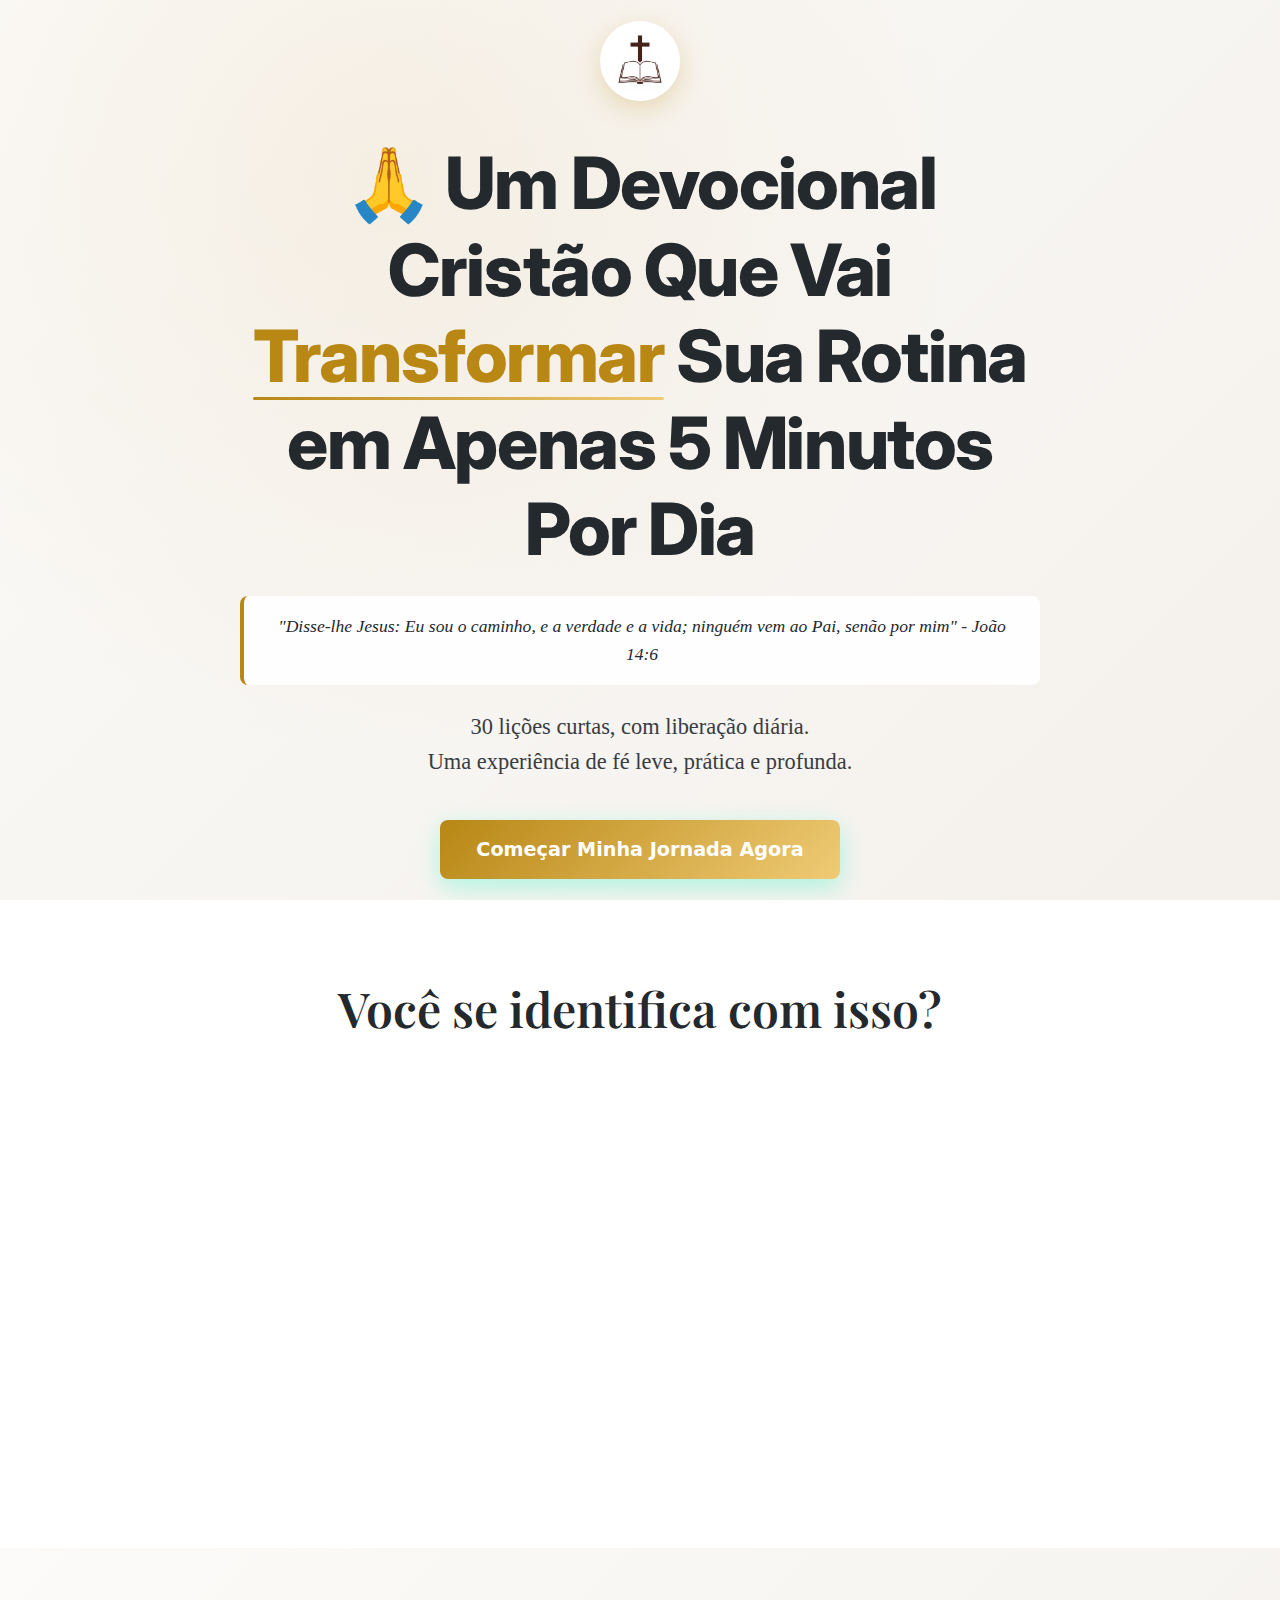
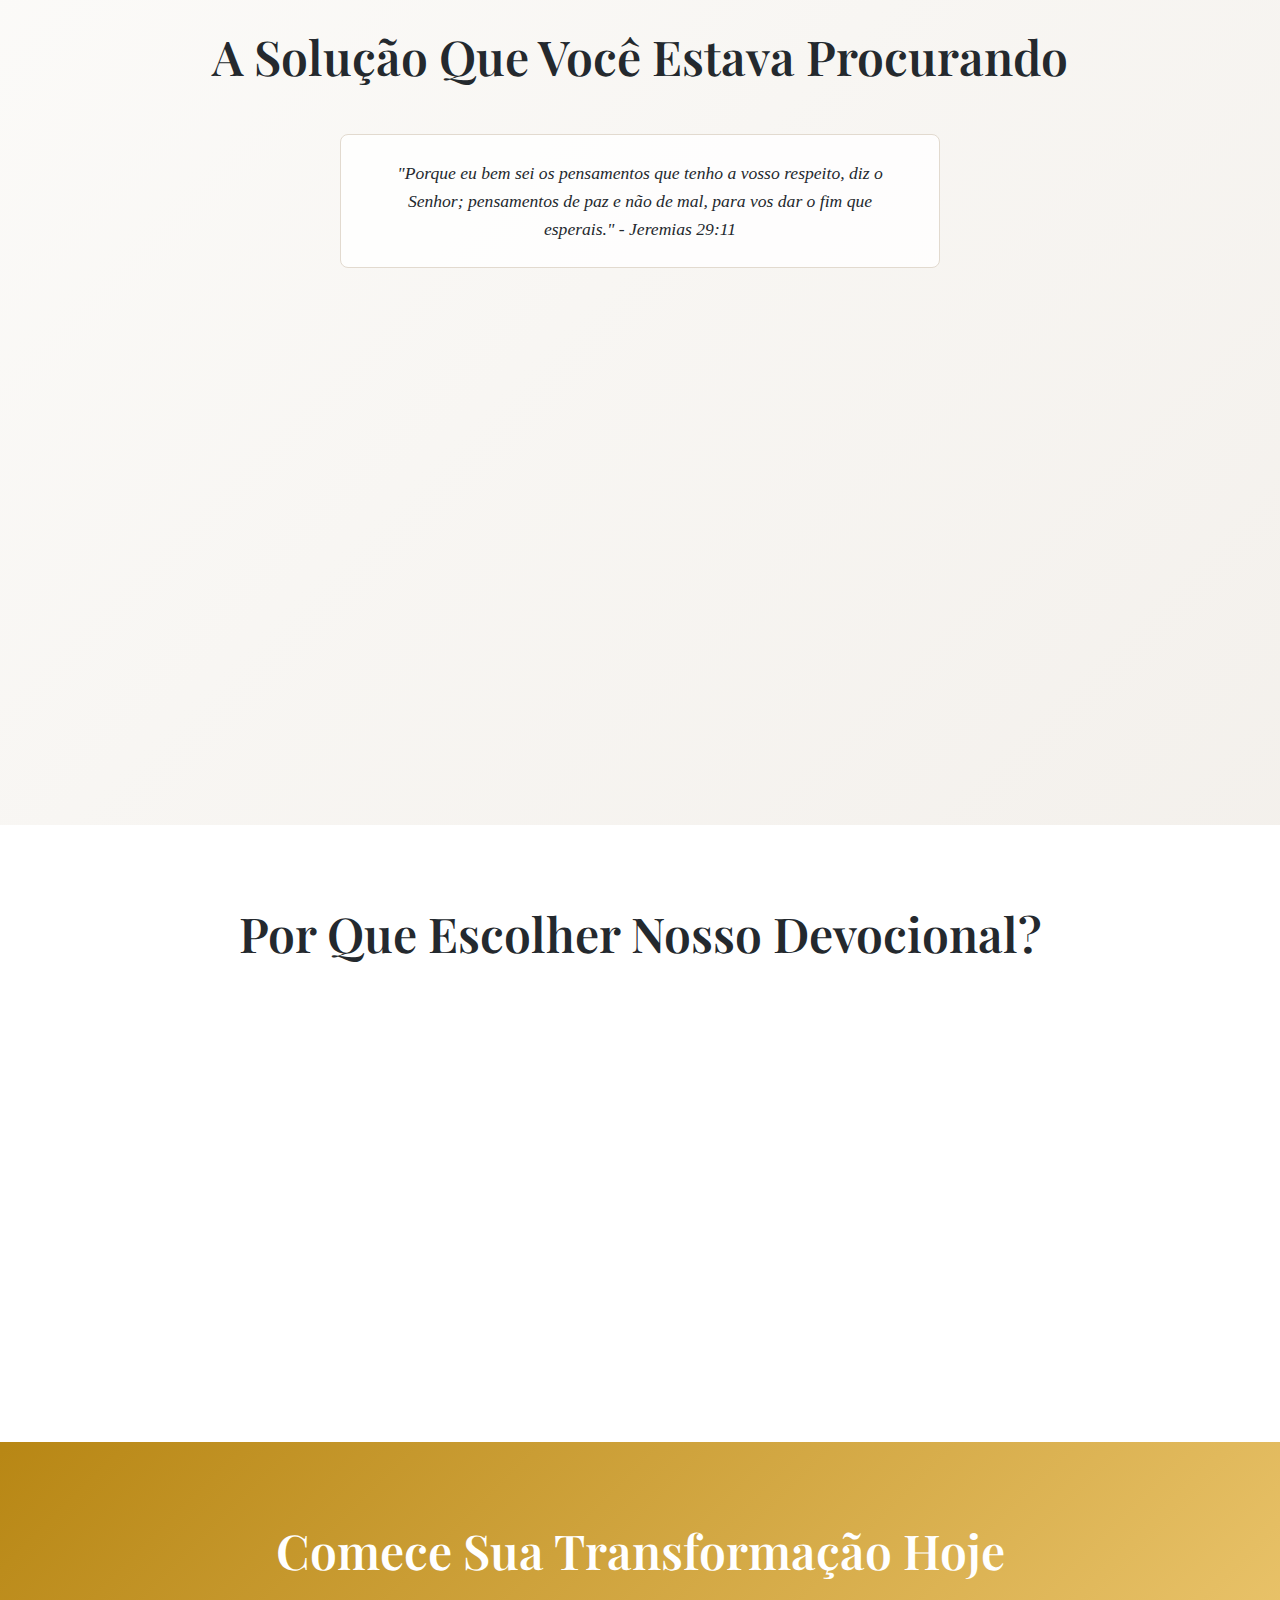
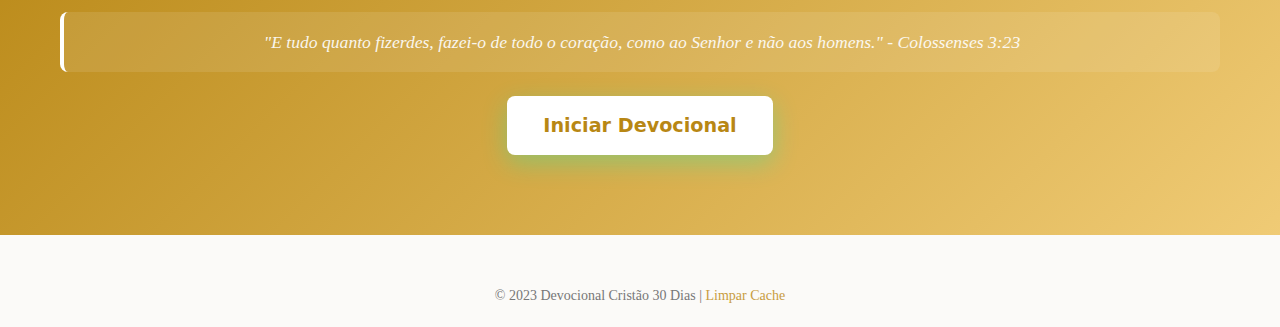
<file: index.html>
<!DOCTYPE html>
<html lang="pt-BR">
<head>
    <meta charset="UTF-8">
    <meta name="viewport" content="width=device-width, initial-scale=1.0">
    <meta http-equiv="Cache-Control" content="no-cache, no-store, must-revalidate">
    <meta http-equiv="Pragma" content="no-cache">
    <meta http-equiv="Expires" content="0">
    <title>Devocional Cristão 30 Dias - Transforme Sua Rotina</title>
    <link rel="icon" type="image/x-icon" href="img/favicon.ico">
    <link rel="shortcut icon" href="img/favicon.ico">
    <link rel="apple-touch-icon" href="img/devotional-icon-512.png">
    <link rel="preconnect" href="https://fonts.googleapis.com">
    <link rel="preconnect" href="https://fonts.gstatic.com" crossorigin>
    <link href="https://fonts.googleapis.com/css2?family=Playfair+Display:wght@400;600;700&family=Inter:wght@400;500;600;700&display=swap" rel="stylesheet">
    <link rel="stylesheet" href="styles.css?v=1.0.1">
</head>
<body>
    <!-- Header/Hero Section -->
    <section class="hero">
        <div class="container">
            <div class="hero-content">
                <div class="hero-image">
                    <img src="img/devotional-icon-512.png" alt="Ícone Devocional" class="hero-icon">
                </div>
                <h1 class="hero-title social-font">
                    🙏 Um Devocional Cristão Que Vai <span class="highlight">Transformar</span> Sua Rotina em Apenas 5 Minutos Por Dia
                </h1>
                <div class="bible-verse">
                    <p>"Disse-lhe Jesus: Eu sou o caminho, e a verdade e a vida; ninguém vem ao Pai, senão por mim" - João 14:6</p>
                </div>
                <p class="hero-subtitle">
                    30 lições curtas, com liberação diária.<br>
                    Uma experiência de fé leve, prática e profunda.
                </p>
                <button class="cta-primary pulse">
                    Começar Minha Jornada Agora
                </button>
            </div>
        </div>
    </section>

    <!-- Seção Problema/Dor -->
    <section class="problem-section">
        <div class="container">
            <h2 class="section-title">Você se identifica com isso?</h2>
            <div class="problems-grid">
                <div class="problem-item fade-in">
                    <span class="problem-icon">❌</span>
                    <p>Está difícil manter uma rotina de oração e leitura da Palavra?</p>
                </div>
                <div class="problem-item fade-in">
                    <span class="problem-icon">❌</span>
                    <p>A correria do dia a dia faz você esquecer de se conectar com Deus?</p>
                </div>
                <div class="problem-item fade-in">
                    <span class="problem-icon">❌</span>
                    <p>Sente que precisa de algo mais prático e acessível?</p>
                </div>
            </div>
        </div>
    </section>

    <!-- Seção Solução -->
    <section class="solution-section">
        <div class="container">
            <h2 class="section-title">A Solução Que Você Estava Procurando</h2>
            <div class="bible-verse-section">
                <p>"Porque eu bem sei os pensamentos que tenho a vosso respeito, diz o Senhor; pensamentos de paz e não de mal, para vos dar o fim que esperais." - Jeremias 29:11</p>
            </div>
            <div class="solution-content">
                <div class="solution-card fade-in">
                    <div class="solution-image">
                        <img src="img/devotional-reading.svg" alt="Pessoa lendo a Bíblia" class="solution-img">
                    </div>
                    <p class="solution-text">
                        Com o Devocional: <span class="highlight">"Jornada 30 Dias com Jesus"</span>, você recebe uma lição por dia, no seu tempo.
                    </p>
                    <p class="solution-text">
                        Nada de PDFs longos ou e-books esquecidos.
                    </p>
                    <p class="solution-text">
                        Aqui é tudo offline, intuitivo e direto ao ponto.
                    </p>
                </div>
            </div>
        </div>
    </section>

    <!-- Seção Benefícios -->
    <section class="benefits-section">
        <div class="container">
            <h2 class="section-title">Por Que Escolher Nosso Devocional?</h2>
            <div class="benefits-grid">
                <div class="benefit-item fade-in">
                    <span class="benefit-icon">✅</span>
                    <div class="benefit-content">
                        <h3>Acesso fácil</h3>
                        <p>Funciona perfeitamente no celular</p>
                    </div>
                </div>
                <div class="benefit-item fade-in">
                    <span class="benefit-icon">✅</span>
                    <div class="benefit-content">
                        <h3>Progresso automático</h3>
                        <p>Acompanhe sua jornada dia a dia</p>
                    </div>
                </div>
                <div class="benefit-item fade-in">
                    <span class="benefit-icon">✅</span>
                    <div class="benefit-content">
                        <h3>Conteúdo diário</h3>
                        <p>Novo devocional liberado todo dia às 00h</p>
                    </div>
                </div>
                <div class="benefit-item fade-in">
                    <span class="benefit-icon">✅</span>
                    <div class="benefit-content">
                        <h3>Design intuitivo</h3>
                        <p>Interface limpa e fácil de usar</p>
                    </div>
                </div>
                <div class="benefit-item fade-in">
                    <span class="benefit-icon">✅</span>
                    <div class="benefit-content">
                        <h3>Sem complicação</h3>
                        <p>Apenas 5 minutos por dia</p>
                    </div>
                </div>
            </div>
        </div>
    </section>

    <!-- Seção CTA Final -->
    <section class="final-cta">
        <div class="container">
            <div class="cta-content">
                <h2 class="cta-title">Comece Sua Transformação Hoje</h2>
                <div class="bible-verse-final">
                    <p>"E tudo quanto fizerdes, fazei-o de todo o coração, como ao Senhor e não aos homens." - Colossenses 3:23</p>
                </div>
                <button class="cta-primary pulse">
                    Iniciar Devocional
                </button>
            </div>
        </div>
    </section>

    <footer style="text-align: center; padding: 20px; margin-top: 30px; font-size: 14px; color: #777;">
        <div class="container">
            <p>© 2023 Devocional Cristão 30 Dias | <a href="clear-cache.html" style="color: #c89c3f; text-decoration: none;">Limpar Cache</a></p>
        </div>
    </footer>

    <script src="script.js"></script>
</body>
</html>
</file>
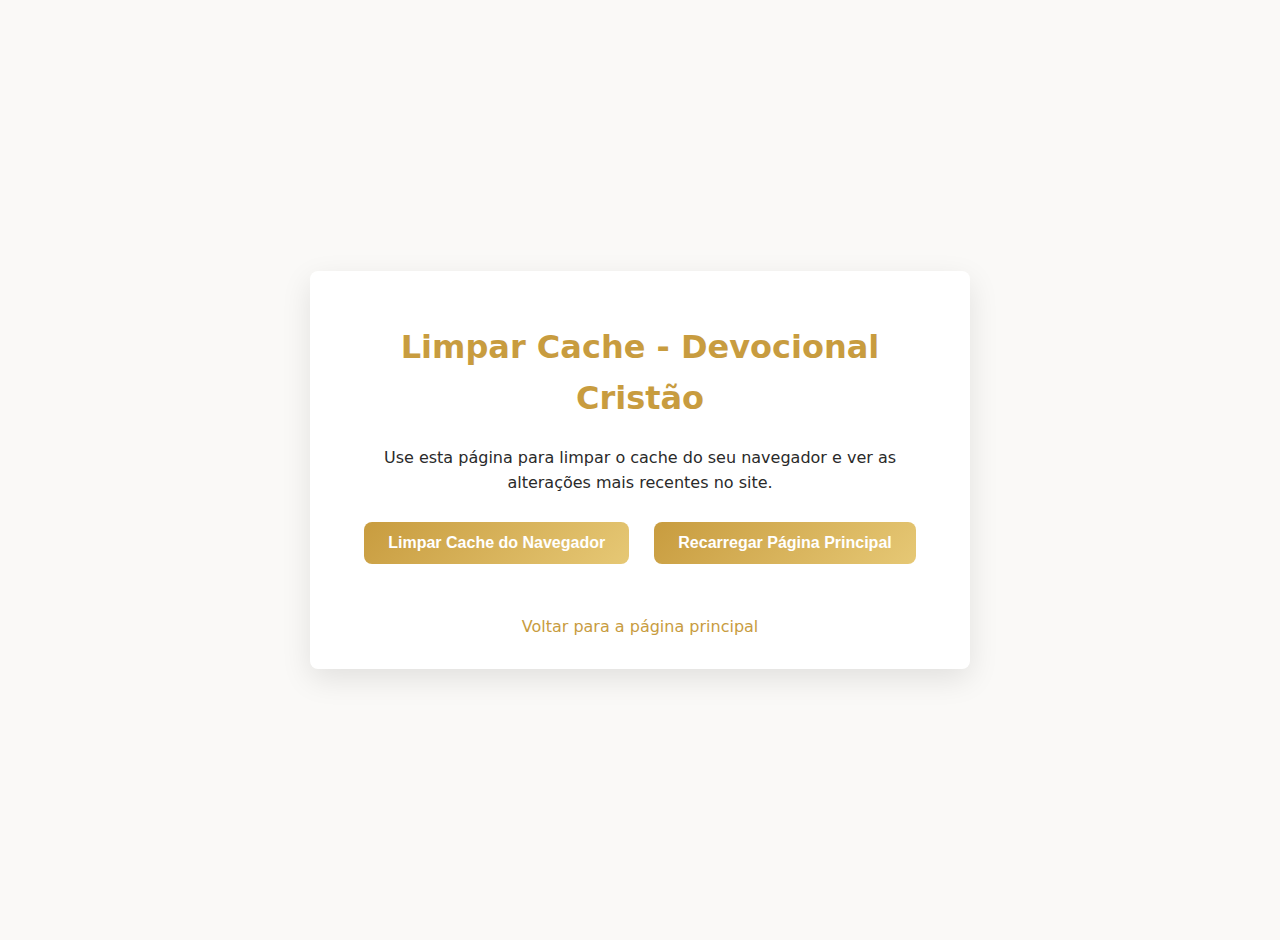
<file: clear-cache.html>
<!DOCTYPE html>
<html lang="pt-BR">
<head>
    <meta charset="UTF-8">
    <meta name="viewport" content="width=device-width, initial-scale=1.0">
    <meta http-equiv="Cache-Control" content="no-cache, no-store, must-revalidate">
    <meta http-equiv="Pragma" content="no-cache">
    <meta http-equiv="Expires" content="0">
    <title>Limpar Cache - Devocional Cristão</title>
    <style>
        body {
            font-family: 'Inter', system-ui, -apple-system, sans-serif;
            background-color: #faf9f7;
            color: #2a2a2a;
            line-height: 1.6;
            margin: 0;
            padding: 20px;
            display: flex;
            flex-direction: column;
            align-items: center;
            justify-content: center;
            min-height: 100vh;
        }
        .container {
            max-width: 600px;
            background: white;
            padding: 30px;
            border-radius: 8px;
            box-shadow: 0 10px 30px rgba(0, 0, 0, 0.1);
            text-align: center;
        }
        h1 {
            color: #c89c3f;
            margin-bottom: 20px;
        }
        button {
            background: linear-gradient(135deg, #c89c3f 0%, #e6c875 100%);
            color: white;
            border: none;
            padding: 12px 24px;
            font-size: 16px;
            font-weight: 600;
            border-radius: 8px;
            cursor: pointer;
            transition: all 0.3s ease;
            margin: 10px;
        }
        button:hover {
            transform: scale(1.05);
        }
        .status {
            margin-top: 20px;
            padding: 10px;
            border-radius: 4px;
        }
        .success {
            background-color: #e6f7e9;
            color: #16a34a;
        }
        .error {
            background-color: #fee2e2;
            color: #dc2626;
        }
        .actions {
            margin-top: 30px;
            display: flex;
            flex-direction: column;
            align-items: center;
        }
        a {
            color: #c89c3f;
            text-decoration: none;
            margin-top: 10px;
        }
        a:hover {
            text-decoration: underline;
        }
    </style>
</head>
<body>
    <div class="container">
        <h1>Limpar Cache - Devocional Cristão</h1>
        <p>Use esta página para limpar o cache do seu navegador e ver as alterações mais recentes no site.</p>
        
        <button id="clearCacheBtn">Limpar Cache do Navegador</button>
        <button id="reloadBtn">Recarregar Página Principal</button>
        
        <div id="status" class="status" style="display: none;"></div>
        
        <div class="actions">
            <a href="index.html">Voltar para a página principal</a>
        </div>
    </div>

    <script>
        document.getElementById('clearCacheBtn').addEventListener('click', function() {
            const statusEl = document.getElementById('status');
            
            // Limpar cache de localStorage
            try {
                localStorage.clear();
                sessionStorage.clear();
                
                // Limpar cookies
                const cookies = document.cookie.split(";");
                for (let i = 0; i < cookies.length; i++) {
                    const cookie = cookies[i];
                    const eqPos = cookie.indexOf("=");
                    const name = eqPos > -1 ? cookie.substr(0, eqPos) : cookie;
                    document.cookie = name + "=;expires=Thu, 01 Jan 1970 00:00:00 GMT;path=/";
                }
                
                // Tentar limpar o cache do navegador (funciona em alguns navegadores)
                if ('caches' in window) {
                    caches.keys().then(function(names) {
                        for (let name of names) caches.delete(name);
                    });
                }
                
                statusEl.textContent = 'Cache limpo com sucesso! Recarregue a página principal para ver as alterações.';
                statusEl.className = 'status success';
                statusEl.style.display = 'block';
            } catch (e) {
                statusEl.textContent = 'Erro ao limpar cache: ' + e.message;
                statusEl.className = 'status error';
                statusEl.style.display = 'block';
            }
        });
        
        document.getElementById('reloadBtn').addEventListener('click', function() {
            // Adicionar timestamp para forçar recarregamento sem cache
            const timestamp = new Date().getTime();
            window.location.href = 'index.html?nocache=' + timestamp;
        });
    </script>
</body>
</html>
</file>
<file: styles.css>
:root {
  --background: hsl(40, 30%, 98%);
  --foreground: hsl(210, 12%, 16%);
  --primary: hsl(42, 80%, 40%);
  --secondary: hsl(35, 25%, 94%);
  --success: hsl(142, 72%, 29%);
  --accent: hsl(42, 80%, 70%);
  --border: hsl(35, 25%, 85%);
}

* {
  margin: 0;
  padding: 0;
  box-sizing: border-box;
}

body {
  font-family: Georgia, Cambria, 'Times New Roman', serif;
  background-color: var(--background);
  color: var(--foreground);
  line-height: 1.6;
  overflow-x: hidden;
}

.container {
  max-width: 1200px;
  margin: 0 auto;
  padding: 0 20px;
}

/* Typography */
h1, h2, h3 {
  font-family: 'Playfair Display', Georgia, serif;
  font-weight: 600;
  line-height: 1.2;
}

.social-font {
  font-family: 'Inter', system-ui, -apple-system, sans-serif !important;
  font-weight: 700;
  letter-spacing: -0.02em;
}

.section-title {
  font-size: clamp(2rem, 4vw, 3rem);
  text-align: center;
  margin-bottom: 3rem;
  color: var(--foreground);
}

/* Hero Section */
.hero {
  min-height: 100vh;
  display: flex;
  align-items: center;
  background: linear-gradient(135deg, var(--background) 0%, var(--secondary) 100%);
  position: relative;
  overflow: hidden;
}

.hero::before {
  content: '';
  position: absolute;
  top: 0;
  left: 0;
  right: 0;
  bottom: 0;
  background: radial-gradient(circle at 30% 20%, rgba(200, 156, 63, 0.1) 0%, transparent 50%);
  pointer-events: none;
}

.hero-content {
  text-align: center;
  max-width: 800px;
  margin: 0 auto;
  position: relative;
  z-index: 2;
}

.hero-image {
  margin-bottom: 2rem;
  animation: fadeInUp 1s ease-out 0.2s both;
}

.hero-icon {
  width: 80px;
  height: 80px;
  border-radius: 50%;
  box-shadow: 0 8px 25px rgba(200, 156, 63, 0.3);
  transition: transform 0.3s ease;
}

.hero-icon:hover {
  transform: scale(1.1);
}

.bible-verse {
  margin: 1.5rem 0;
  padding: 1rem 2rem;
  background: rgba(255, 255, 255, 0.9);
  border-radius: 8px;
  border-left: 4px solid var(--primary);
  animation: fadeInUp 1s ease-out 0.4s both;
}

.bible-verse p {
  font-style: italic;
  color: var(--foreground);
  font-size: clamp(0.9rem, 2vw, 1.1rem);
  margin: 0;
  font-family: Georgia, serif;
}

.bible-verse-section {
  text-align: center;
  margin-bottom: 3rem;
  padding: 1.5rem 2rem;
  background: rgba(255, 255, 255, 0.8);
  border-radius: 8px;
  border: 1px solid var(--border);
  max-width: 600px;
  margin-left: auto;
  margin-right: auto;
  margin-bottom: 3rem;
}

.bible-verse-section p {
  font-style: italic;
  color: var(--foreground);
  font-size: 1.1rem;
  margin: 0;
  font-family: Georgia, serif;
}

.bible-verse-final {
  margin: 1.5rem 0;
  padding: 1rem 2rem;
  background: rgba(255, 255, 255, 0.1);
  border-radius: 8px;
  border-left: 4px solid white;
}

.bible-verse-final p {
  font-style: italic;
  color: white;
  font-size: clamp(0.9rem, 2vw, 1.1rem);
  margin: 0;
  font-family: Georgia, serif;
  opacity: 0.9;
}

.hero-title {
  font-size: clamp(2.5rem, 6vw, 4.5rem);
  margin-bottom: 1.5rem;
  font-weight: 700;
  animation: fadeInUp 1s ease-out;
}

.hero-title.social-font {
  font-family: 'Inter', system-ui, -apple-system, sans-serif !important;
  font-weight: 800;
  letter-spacing: -0.02em;
}

.highlight {
  color: var(--primary);
  position: relative;
  display: inline-block;
}

.highlight::after {
  content: '';
  position: absolute;
  bottom: 0;
  left: 0;
  width: 100%;
  height: 3px;
  background: linear-gradient(90deg, var(--primary), var(--accent));
  border-radius: 2px;
}

.hero-subtitle {
  font-size: clamp(1.1rem, 2.5vw, 1.4rem);
  margin-bottom: 2.5rem;
  color: var(--foreground);
  opacity: 0.9;
  animation: fadeInUp 1s ease-out 0.3s both;
}

/* Buttons */
.cta-primary {
  background: linear-gradient(135deg, var(--primary) 0%, var(--accent) 100%);
  color: white;
  border: none;
  padding: 18px 36px;
  font-size: clamp(1rem, 2.5vw, 1.2rem);
  font-weight: 600;
  border-radius: 8px;
  cursor: pointer;
  transition: all 0.3s ease;
  box-shadow: 0 8px 25px rgba(5, 244, 184, 0.3);
  font-family: system-ui, -apple-system, sans-serif;
  min-height: 44px;
  animation: fadeInUp 1s ease-out 0.6s both;
}

.cta-primary:hover {
  transform: scale(1.05);
  box-shadow: 0 12px 35px rgba(200, 156, 63, 0.4);
}

.pulse {
  animation: pulse 2s infinite;
}

@keyframes pulse {
  0% {
    box-shadow: 0 8px 25px rgba(200, 156, 63, 0.3);
  }
  50% {
    box-shadow: 0 8px 25px rgba(200, 156, 63, 0.5), 0 0 20px rgba(200, 156, 63, 0.3);
  }
  100% {
    box-shadow: 0 8px 25px rgba(200, 156, 63, 0.3);
  }
}

/* Problem Section */
.problem-section {
  padding: 5rem 0;
  background-color: white;
}

.problems-grid {
  display: grid;
  grid-template-columns: repeat(auto-fit, minmax(300px, 1fr));
  gap: 2rem;
  max-width: 900px;
  margin: 0 auto;
}

.problem-item {
  background: var(--secondary);
  padding: 2rem;
  border-radius: 8px;
  border: 1px solid var(--border);
  text-align: center;
  transition: transform 0.3s ease;
}

.problem-item:hover {
  transform: translateY(-5px);
}

.problem-icon {
  font-size: 2rem;
  display: block;
  margin-bottom: 1rem;
}

.problem-item p {
  font-size: 1.1rem;
  color: var(--foreground);
}

/* Solution Section */
.solution-section {
  padding: 5rem 0;
  background: linear-gradient(135deg, var(--background) 0%, var(--secondary) 100%);
}

.solution-card {
  background: white;
  padding: 3rem;
  border-radius: 8px;
  box-shadow: 0 10px 30px rgba(0, 0, 0, 0.1);
  max-width: 700px;
  margin: 0 auto;
  border: 1px solid var(--border);
}

.solution-image {
  text-align: center;
  margin-bottom: 2rem;
}

.solution-img {
  width: 120px;
  height: 120px;
  border-radius: 8px;
  opacity: 0.8;
  transition: opacity 0.3s ease;
}

.solution-img:hover {
  opacity: 1;
}

.solution-text {
  font-size: 1.2rem;
  margin-bottom: 1.5rem;
  text-align: center;
}

.solution-text:last-child {
  margin-bottom: 0;
}

/* Benefits Section */
.benefits-section {
  padding: 5rem 0;
  background-color: white;
}

.benefits-grid {
  display: grid;
  grid-template-columns: repeat(auto-fit, minmax(280px, 1fr));
  gap: 2rem;
  max-width: 1000px;
  margin: 0 auto;
}

.benefit-item {
  background: var(--secondary);
  padding: 2rem;
  border-radius: 8px;
  border: 1px solid var(--border);
  display: flex;
  align-items: flex-start;
  gap: 1rem;
  transition: all 0.3s ease;
}

.benefit-item:hover {
  transform: translateY(-5px);
  box-shadow: 0 10px 25px rgba(0, 0, 0, 0.1);
}

.benefit-icon {
  font-size: 1.5rem;
  color: var(--success);
  flex-shrink: 0;
}

.benefit-content h3 {
  font-size: 1.2rem;
  margin-bottom: 0.5rem;
  color: var(--foreground);
  font-family: system-ui, -apple-system, sans-serif;
  font-weight: 600;
}

.benefit-content p {
  color: var(--foreground);
  opacity: 0.8;
  font-family: system-ui, -apple-system, sans-serif;
}

/* Final CTA Section */
.final-cta {
  padding: 5rem 0;
  background: linear-gradient(135deg, var(--primary) 0%, var(--accent) 100%);
  color: white;
  text-align: center;
}

.cta-title {
  font-size: clamp(2rem, 4vw, 3rem);
  margin-bottom: 2rem;
  color: white;
}

.final-cta .cta-primary {
  background: white;
  color: var(--primary);
  font-weight: 700;
}

.final-cta .cta-primary:hover {
  background: var(--secondary);
  color: var(--primary);
}

/* Animations */
@keyframes fadeInUp {
  from {
    opacity: 0;
    transform: translateY(30px);
  }
  to {
    opacity: 1;
    transform: translateY(0);
  }
}

.fade-in {
  opacity: 0;
  transform: translateY(30px);
  transition: all 0.6s ease;
}

.fade-in.visible {
  opacity: 1;
  transform: translateY(0);
}

/* Responsive Design */
@media (max-width: 768px) {
  .container {
    padding: 0 15px;
  }
  
  .hero {
    min-height: 90vh;
    padding: 2rem 0;
  }
  
  .problems-grid,
  .benefits-grid {
    grid-template-columns: 1fr;
    gap: 1.5rem;
  }
  
  .problem-item,
  .benefit-item,
  .solution-card {
    padding: 1.5rem;
    margin-left: auto;
    margin-right: auto;
    max-width: 90%;
  }
  
  .section-title {
    margin-bottom: 2rem;
  }
  
  .benefit-item {
    flex-direction: column;
    text-align: center;
    align-items: center;
  }
  
  .benefit-content {
    display: flex;
    flex-direction: column;
    align-items: center;
    text-align: center;
  }
  
  .benefit-icon {
    align-self: center;
    margin-bottom: 0.5rem;
  }
  
  .benefit-content h3 {
    text-align: center;
  }
  
  .benefit-content p {
    text-align: center;
  }
}

@media (max-width: 480px) {
  .cta-primary {
    padding: 16px 24px;
    font-size: 1rem;
    width: 90%;
    max-width: 300px;
    margin-left: auto;
    margin-right: auto;
  }
  
  .hero-content {
    padding: 1rem 0;
  }
  
  .bible-verse,
  .bible-verse-section,
  .bible-verse-final {
    padding: 1rem;
    margin-left: auto;
    margin-right: auto;
    width: 90%;
  }
  
  .solution-text {
    font-size: 1.1rem;
    padding: 0 0.5rem;
  }
  
  .solution-image {
    margin-bottom: 1.5rem;
  }
  
  .solution-img {
    width: 100px;
    height: 100px;
  }
}
</file>
